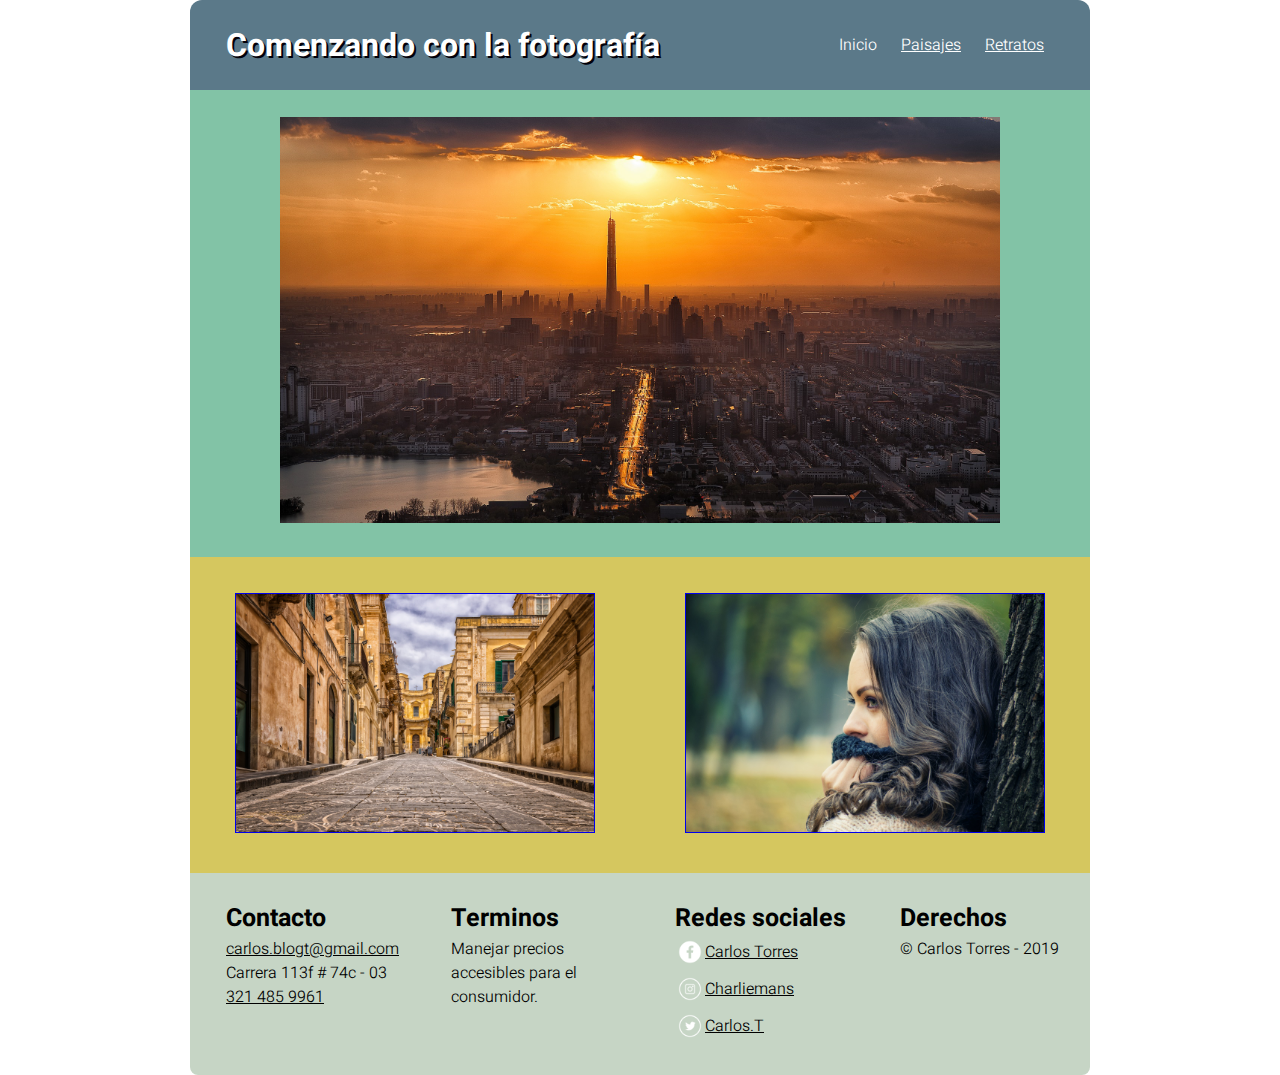
<file: DesarrolloCssCarlosTorres/index.html>
<!DOCTYPE html>
<html lang="en">

<head>
	<meta charset="UTF-8">
	<title>Fotógrafos principiantes</title>
	<link rel="stylesheet" href="css/estilo.css" type="text/css">
	<link href="https://fonts.googleapis.com/css?family=Heebo:100,300,500,700" rel="stylesheet">
	<link href="https://fonts.googleapis.com/css?family=Dancing+Script" rel="stylesheet">
</head>

<body>
	<div class="contenido">
		<header>
			<h1>Comenzando con la fotografía</h1>
			<nav>
				<ul>
					<li><a class="active" href="index.html">Inicio</a></li>
					<ins><li><a href="html/paisaje.html">Paisajes</a></li></ins>
					<ins><li><a href="html/retrato.html">Retratos</a></li></ins>
				</ul>
			</nav>
		</header>
		<section>
			<img src="images/banner.jpg" alt="">
		</section>
		<aside>
			<a href="html/paisaje.html"><img id="paisajeimg" src="images/img-izq.jpg" alt=""></a>
			<a href="html/retrato.html"><img id="retratoimg" src="images/img-der.jpg" alt=""></a>
		</aside>
		<footer>
			<div>
				<h1>Contacto</h1>
				<ul class="pie">
					<li><a href="mailto:carlos.blogt@gmail.com">carlos.blogt@gmail.com</a></li>
					<li>Carrera 113f # 74c - 03</li>
					<li><a href="tel:3214859961">321 485 9961</a></li>
				</ul>
			</div>
			<div>
				<h1>Terminos</h1>
				<ul class="pie">
					<li>Manejar precios accesibles para el consumidor.</li>
				</ul>
			</div>
			<div>
				<h1>Redes sociales</h1>
				<ul class="pie">
					<li><a href="https://www.facebook.com/Charliemansl" target="_blank"><span><img src="images/bt-facebook.png" style="width: 30px;" alt=""></span> <span>Carlos Torres</span></a></li>
					<li><a href="https://www.instagram.com/_charliemans/" target="_blank"><span><img src="images/md_instagram.png" style="width: 30px;" alt=""></span> <span>Charliemans</span></a></li>
					<li><a href="https://twitter.com/FldCarlos" target="_blank"><span><img src="images/md_twitter.png" style="width: 30px;" alt=""></span> <span>Carlos.T</span></a></li>
				</ul>
			</div>
			<div>
				<h1>Derechos</h1>
				<ul class="pie">
					<li>© Carlos Torres - 2019</li>
				</ul>
			</div>
		</footer>
	</div>

</body>

</html>
</file>
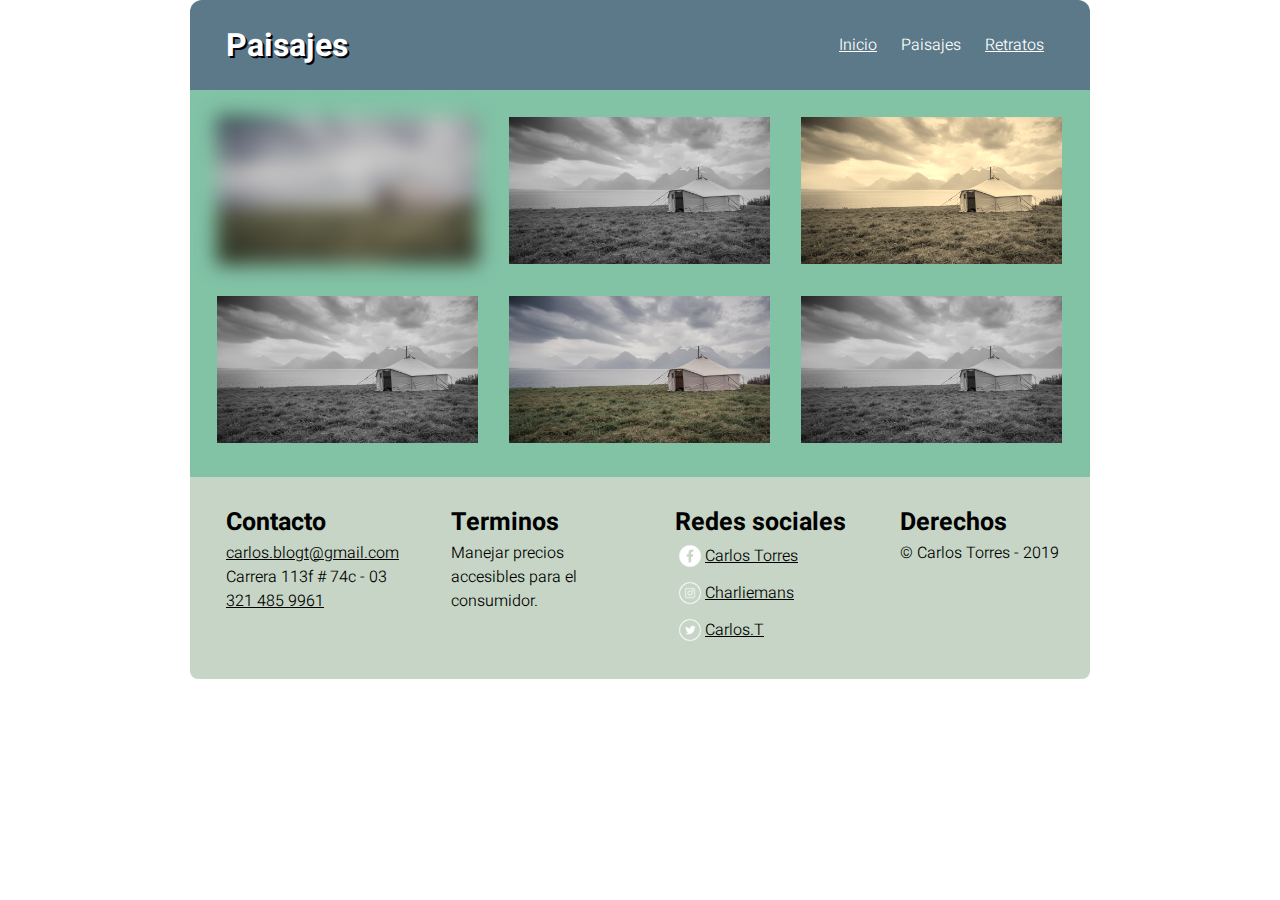
<file: DesarrolloCssCarlosTorres/html/paisaje.html>
<!DOCTYPE html>
<html lang="en">

<head>
	<meta charset="UTF-8">
	<title>Paisajes</title>
	<link rel="stylesheet" href="../css/estilo.css" type="text/css">
	<link href="https://fonts.googleapis.com/css?family=Heebo:100,300,500,700" rel="stylesheet">
	<link href="https://fonts.googleapis.com/css?family=Dancing+Script" rel="stylesheet">
</head>

<body>
	<div class="contenido">
		<header>
			<h1>Paisajes</h1>
			<nav>
				<ul>

					<li><a href="../index.html">Inicio</a></li>

					<li><a class="active" href="../html/paisaje.html">Paisajes</a></li>

					<li><a href="../html/retrato.html">Retratos</a></li>

				</ul>
			</nav>
		</header>
		<section>
			<div class="galeria">
				<img src="../images/paisaje.jpg" alt="">
				<img src="../images/paisaje.jpg" alt="">
				<img src="../images/paisaje.jpg" alt="">
			</div>
			<div class="galeria">
				<img src="../images/paisaje.jpg" alt="">
				<img src="../images/paisaje.jpg" alt="">
				<img src="../images/paisaje.jpg" alt="">
			</div>
		</section>
			<footer>
			<div>
				<h1>Contacto</h1>
				<ul class="pie">
					<li><a href="mailto:carlos.blogt@gmail.com">carlos.blogt@gmail.com</a></li>
					<li>Carrera 113f # 74c - 03</li>
					<li><a href="tel:3214859961">321 485 9961</a></li>
				</ul>
			</div>
			<div>
				<h1>Terminos</h1>
				<ul class="pie">
					<li>Manejar precios accesibles para el consumidor.</li>
				</ul>
			</div>
			<div>
				<h1>Redes sociales</h1>
				<ul class="pie">
					<li><a href="https://www.facebook.com/Charliemansl" target="_blank"><span><img src="../images/bt-facebook.png" style="width: 30px;" alt=""></span> <span>Carlos Torres</span></a></li>
					<li><a href="https://www.instagram.com/_charliemans/" target="_blank"><span><img src="../images/md_instagram.png" style="width: 30px;" alt=""></span> <span>Charliemans</span></a></li>
					<li><a href="https://twitter.com/FldCarlos" target="_blank"><span><img src="../images/md_twitter.png" style="width: 30px;" alt=""></span> <span>Carlos.T</span></a></li>
				</ul>
			</div>
			<div>
				<h1>Derechos</h1>
				<ul class="pie">
					<li>© Carlos Torres - 2019</li>
				</ul>
			</div>
		</footer>
	</div>

</body>

</html>
</file>
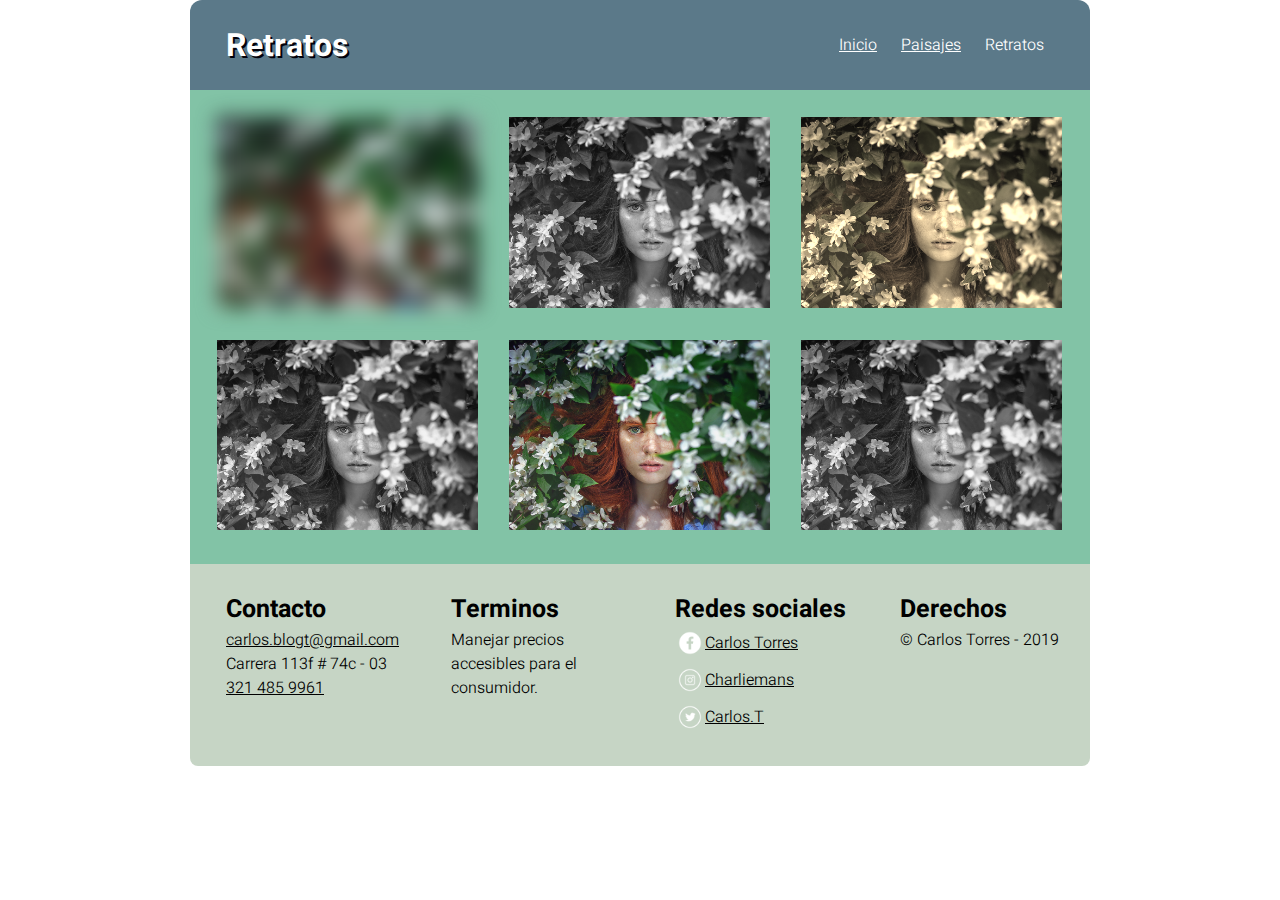
<file: DesarrolloCssCarlosTorres/html/retrato.html>
<!DOCTYPE html>
<html lang="en">

<head>
	<meta charset="UTF-8">
	<title>Retratos</title>
	<link rel="stylesheet" href="../css/estilo.css" type="text/css">
	<link href="https://fonts.googleapis.com/css?family=Heebo:100,300,500,700" rel="stylesheet">
	<link href="https://fonts.googleapis.com/css?family=Dancing+Script" rel="stylesheet">
</head>

<body>
	<div class="contenido">
		<header>
			<h1>Retratos</h1>
			<nav>
				<ul>
					<li><a  href="../index.html">Inicio</a></li>
					<li><a href="../html/paisaje.html">Paisajes</a></li>
					<li><a class="active" href="../html/retrato.html">Retratos</a></li>
				</ul>
			</nav>
		</header>
		<section>
			<div class="galeria">
				<img src="../images/girl.jpg" alt="">
				<img src="../images/girl.jpg" alt="">
				<img src="../images/girl.jpg" alt="">
			</div>
			<div class="galeria">
				<img src="../images/girl.jpg" alt="">
				<img src="../images/girl.jpg" alt="">
				<img src="../images/girl.jpg" alt="">
			</div>
		</section>
		
		
		<footer>
			<div>
				<h1>Contacto</h1>
				<ul class="pie">
					<li><a href="mailto:carlos.blogt@gmail.com">carlos.blogt@gmail.com</a></li>
					<li>Carrera 113f # 74c - 03</li>
					<li><a href="tel:3214859961">321 485 9961</a></li>
				</ul>
			</div>
			<div>
				<h1>Terminos</h1>
				<ul class="pie">
					<li>Manejar precios accesibles para el consumidor.</li>
				</ul>
			</div>
			<div>
				<h1>Redes sociales</h1>
				<ul class="pie">
					<li><a href="https://www.facebook.com/Charliemansl" target="_blank"><span><img src="../images/bt-facebook.png" style="width: 30px;" alt=""></span> <span>Carlos Torres</span></a></li>
					<li><a href="https://www.instagram.com/_charliemans/" target="_blank"><span><img src="../images/md_instagram.png" style="width: 30px;" alt=""></span> <span>Charliemans</span></a></li>
					<li><a href="https://twitter.com/FldCarlos" target="_blank"><span><img src="../images/md_twitter.png" style="width: 30px;" alt=""></span> <span>Carlos.T</span></a></li>
				</ul>
			</div>
			<div>
				<h1>Derechos</h1>
				<ul class="pie">
					<li>© Carlos Torres - 2019</li>
				</ul>
			</div>
		</footer>
	</div>

</body>

</html>
</file>
<file: DesarrolloCssCarlosTorres/css/estilo.css>
* {
	margin: 0;
	padding: 0;
	box-sizing: border-box;
}

.contenido {
	width: 900px;
	margin: 0 auto;
}

header,
section,
footer {
	width: 100%;
	font-family: 'Heebo', sans-serif;
	/*font-family: 'Dancing Script', cursive;*/
	font-weight: 300;
	background-color: #82c3a6;
}

header {
	background-color: #5b7989;
	color: #fff;
	border-radius: 12px 12px 0px 0px;
	display: table;
	height: 10vh;
	padding: 0 4%;
	animation: headerani 2s;

}

@-webkit-keyframes headerani {
	0% {
		margin-top: 150%;
	}

	60% {
		margin-top: -5%;
	}

	100% {
		margin-top: 0%;
	}
}

nav ul li {
	list-style: none;
	display: inline-block;
	padding: 0 10px;
}

nav ul li a {
	color: #fff;
}

nav ul li a.active {
	text-decoration: none;
}

nav {
	float: right;
	display: table;
	height: 100%;
}

header h1 {
	display: table-cell;
	vertical-align: middle;
	text-shadow: 2px 2px #02010a;
}

header h1,
	{
	display: inline-block;
}

nav ul {
	display: table-cell;
	vertical-align: middle;
}

section {
	padding: 3% 0;
}

section img {
	width: 80%;
	margin-left: 10%;
}

aside {
	display: -webkit-flex;
	display: -moz-flex;
	display: -ms-flex;
	display: -o-flex;
	display: flex;
	-webkit-flex-direction: row;
	-moz-flex-direction: row;
	-ms-flex-direction: row;
	-o-flex-direction: row;
	flex-direction: row;
	background-color: #d5c75f;
}

aside a {
	width: 40%;
	margin: 4% 5%;

}

aside a img {
	width: 100%;
	align-self: center;
	border: 1px solid;
	transition: 1s;
}

img#paisajeimg:hover {
	transform: rotate(10deg);
	box-shadow: 3px 3px 5px #82c3a6;
	border: 2px solid #82c3a6;

}

img#retratoimg:hover {
	transform: translate(20px, -5px);
	box-shadow: 3px 3px 5px #82c3a6;
	border: 2px solid #82c3a6;

}

footer {
	border-radius: 0px 0px 8px 8px;
	background-color: #C6d5c5;
}

footer div {
	display: inline-block;
	width: 24.5%;
	padding-left: 4%;
	padding: 3% 0 3% 4%;
	vertical-align: top;
}

footer div h1 {
	font-size: 25px;
}

ul.pie li a {
	color: #000;
}

ul.pie li {
	list-style: none;
	display: table;

}

ul.pie li span {
	vertical-align: middle;
	display: table-cell;
}

ul.pie li span img {
	vertical-align: middle;
	display: table-cell;
}

/* --- Estilos página paisajes --- */


div.galeria img {
	width: 29%;
	margin-left: 3%;
}

div.galeria:nth-child(2) {
	margin-top: 25px;
}

div.galeria:nth-child(1) img:nth-child(1) {
	filter: blur(10px);

}

div.galeria:nth-child(1) img:nth-child(3) {
	filter: sepia(90%);

}

div.galeria:nth-child(1) img:nth-child(2),
div.galeria:nth-child(2) img:nth-child(odd) {
	filter: grayscale(100%)
}

/* ---- MOBILE ---- */

@media screen and (max-width: 900px) {
	header {
		padding: 4% 4%;
	}

	header h1 {
		line-height: 1.2em;
		padding-bottom: 3%;
	}

	header h1,
	nav,
	nav ul {
		width: 100%;
		text-align: center;
		display: block;
		height: auto;
	}


	aside {
		flex-direction: column;
	}

	aside a {
		width: 80%;
		margin: 4% 10%;
	}


	/* --- Estilos página paisajes --- */
	.contenido {
		width: 100%;
	}

	div.galeria img {
		width: 80%;
		display: block;
		margin: 3% 10% 7% 10%;
	}

	footer div {
		display: block;
		width: 100%;
	}
}
</file>
